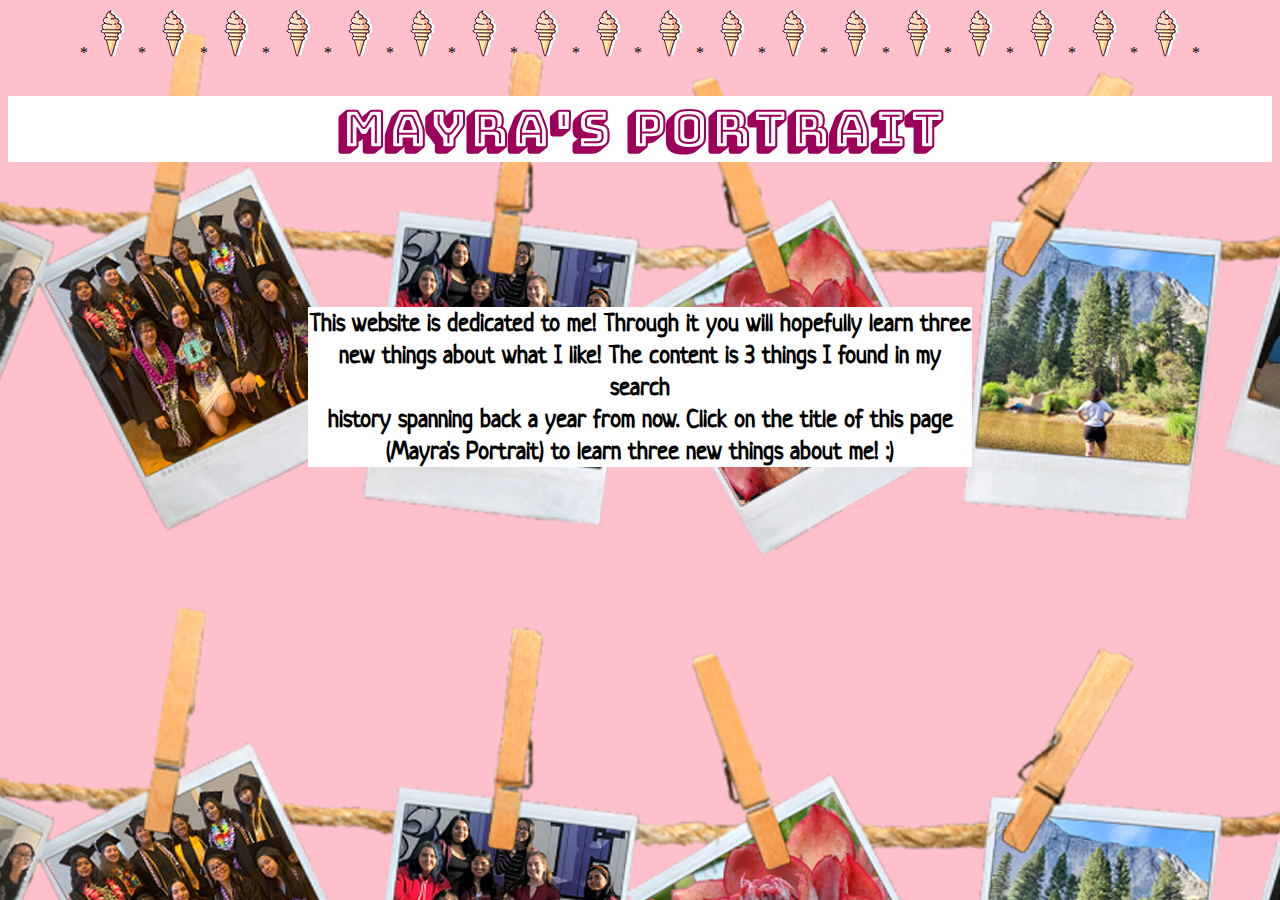
<file: index.html>
<!DOCTYPE html>
<html lang="3" dir="ltr">
  <head>
    <meta charset="utf-8">

      <link rel="stylesheet" type="text/css" href="css/style.css">

      <link href='https://fonts.googleapis.com/css?family=Bungee Shade' rel='stylesheet'>

      <link href="https://fonts.googleapis.com/css?family=Neucha&display=swap" rel="stylesheet">

      <link href="Mayra's Portrait Webpage">

          *<img src="images/ice_cream.png" alt="ice_cream.png">*
          <img src="images/ice_cream.png" alt="ice_cream.png">*
          <img src="images/ice_cream.png" alt="ice_cream.png">*
          <img src="images/ice_cream.png" alt="ice_cream.png">*
          <img src="images/ice_cream.png" alt="ice_cream.png">*
          <img src="images/ice_cream.png" alt="ice_cream.png">*
          <img src="images/ice_cream.png" alt="ice_cream.png">*
          <img src="images/ice_cream.png" alt="ice_cream.png">*
          <img src="images/ice_cream.png" alt="ice_cream.png">*
          <img src="images/ice_cream.png" alt="ice_cream.png">*
          <img src="images/ice_cream.png" alt="ice_cream.png">*
          <img src="images/ice_cream.png" alt="ice_cream.png">*
          <img src="images/ice_cream.png" alt="ice_cream.png">*
          <img src="images/ice_cream.png" alt="ice_cream.png">*
          <img src="images/ice_cream.png" alt="ice_cream.png">*
          <img src="images/ice_cream.png" alt="ice_cream.png">*
          <img src="images/ice_cream.png" alt="ice_cream.png">*
          <img src="images/ice_cream.png" alt="ice_cream.png">*

    <title>Mayra's Portrait</title>
  </head>
  <body>

<div id="one">
    <a href="Mayra's_Portrait_Webpage.html"><h1>Mayra's Portrait</h1></a>
</div>
<br>
<br>
<br>
<div id="onefive">
    <h6>This website is dedicated to me! Through it you will hopefully learn three<br>
    new things about what I like! The content is 3 things I found in my search<br>
    history spanning back a year from now. Click on the title of this page (Mayra's Portrait)
    to learn three new things about me! :)</h6>
</div>

  </body>
</html>
</file>
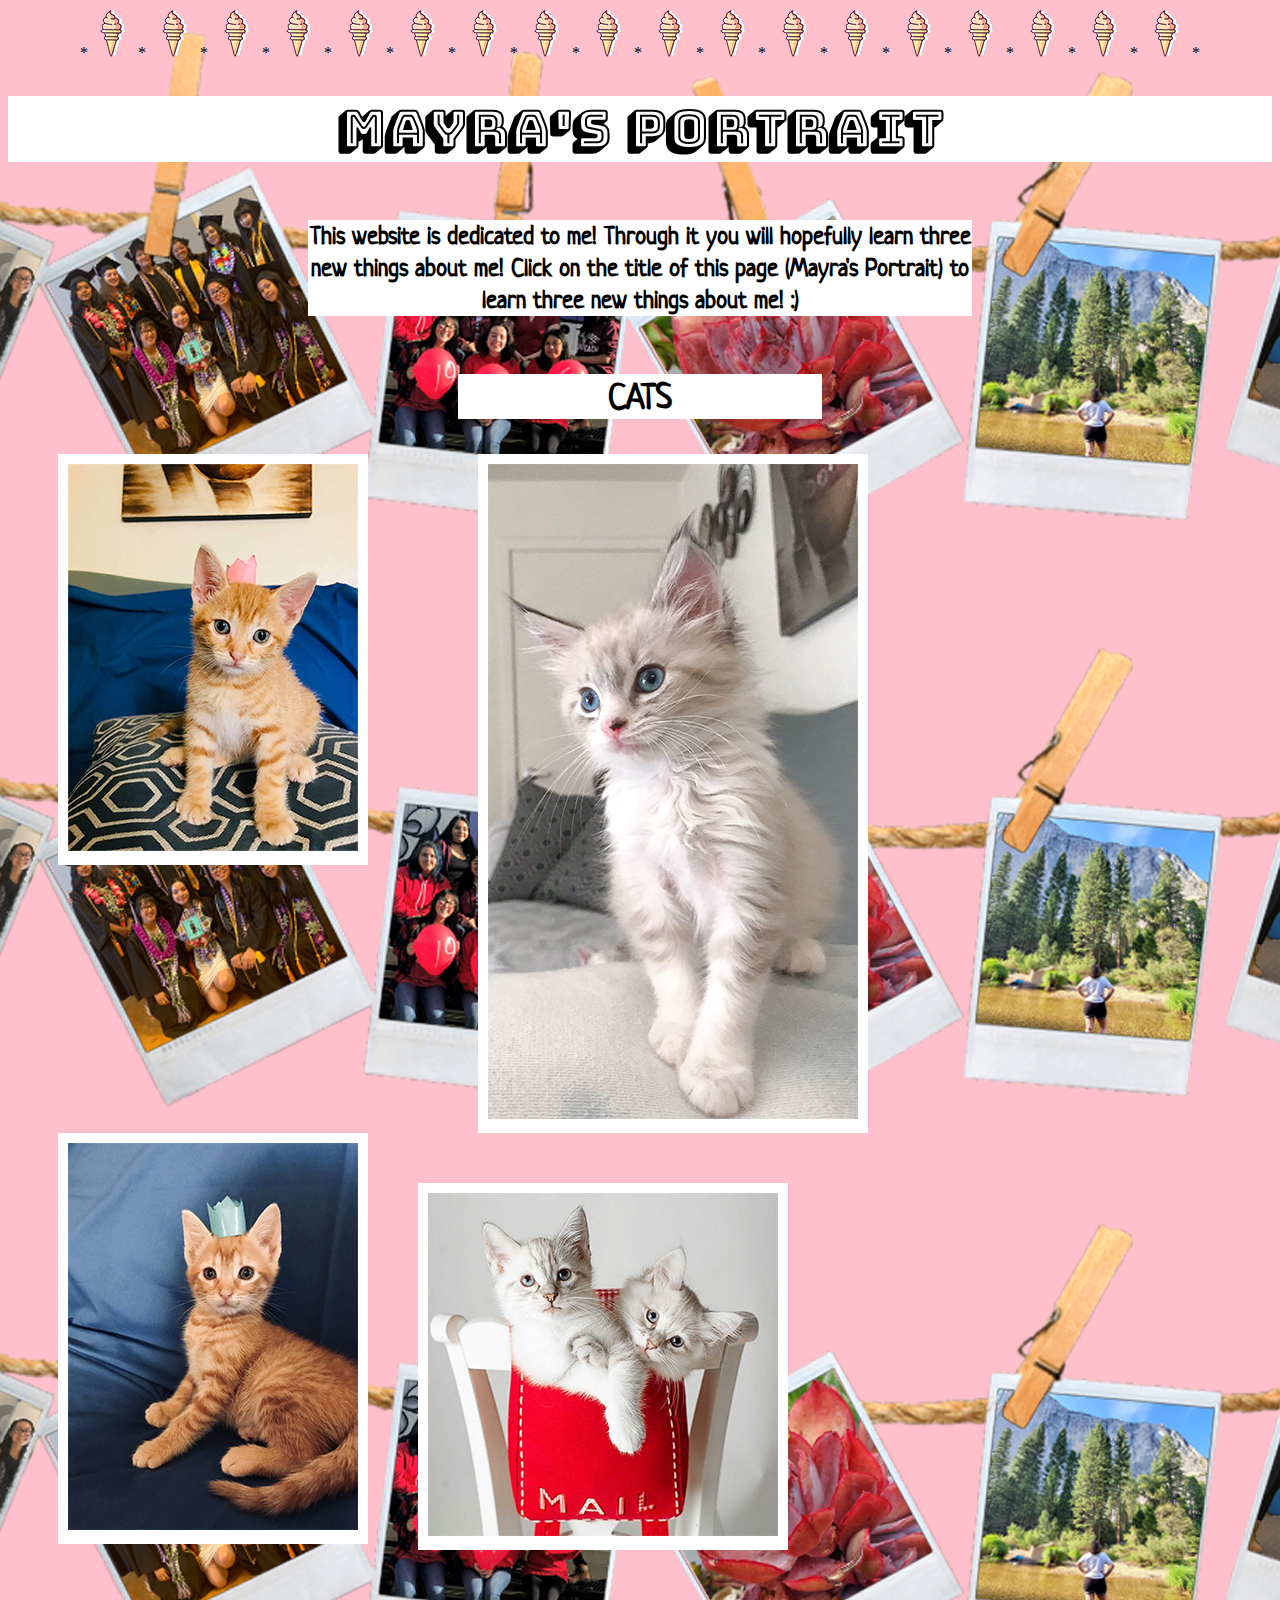
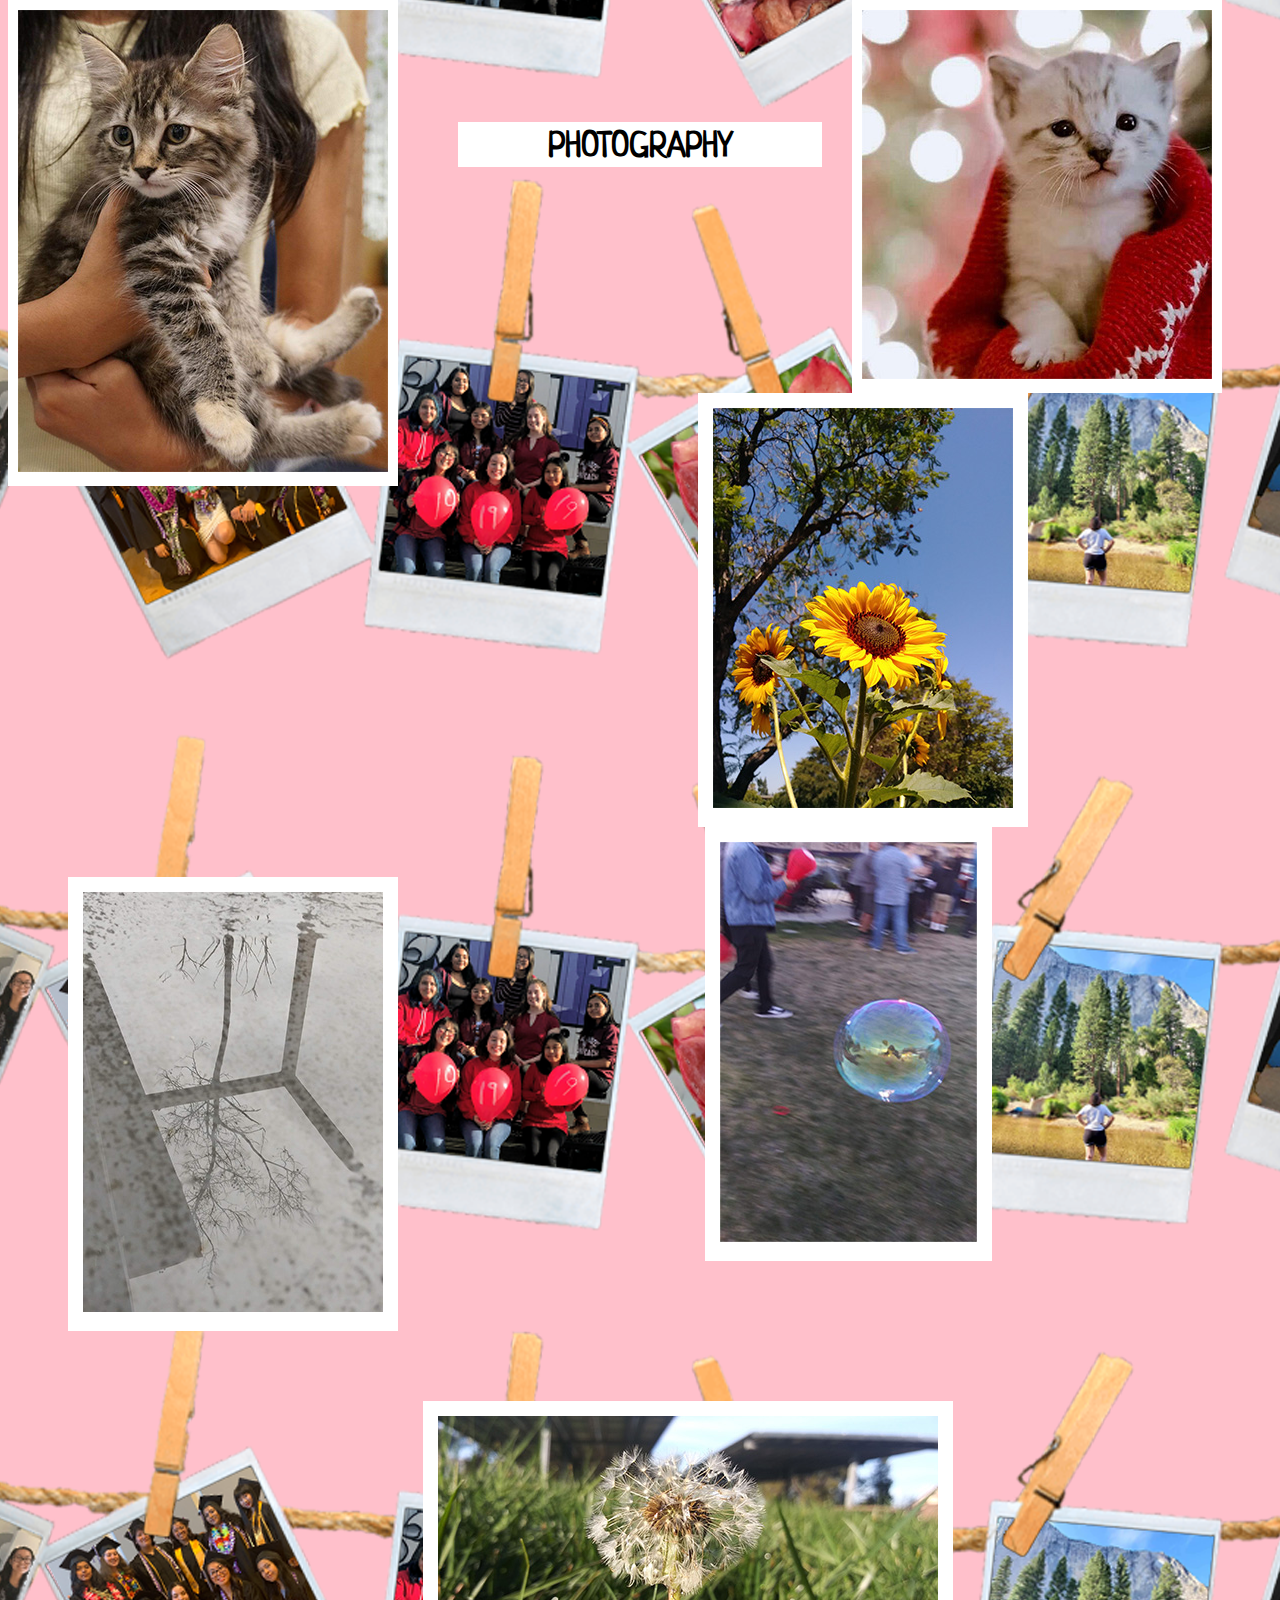
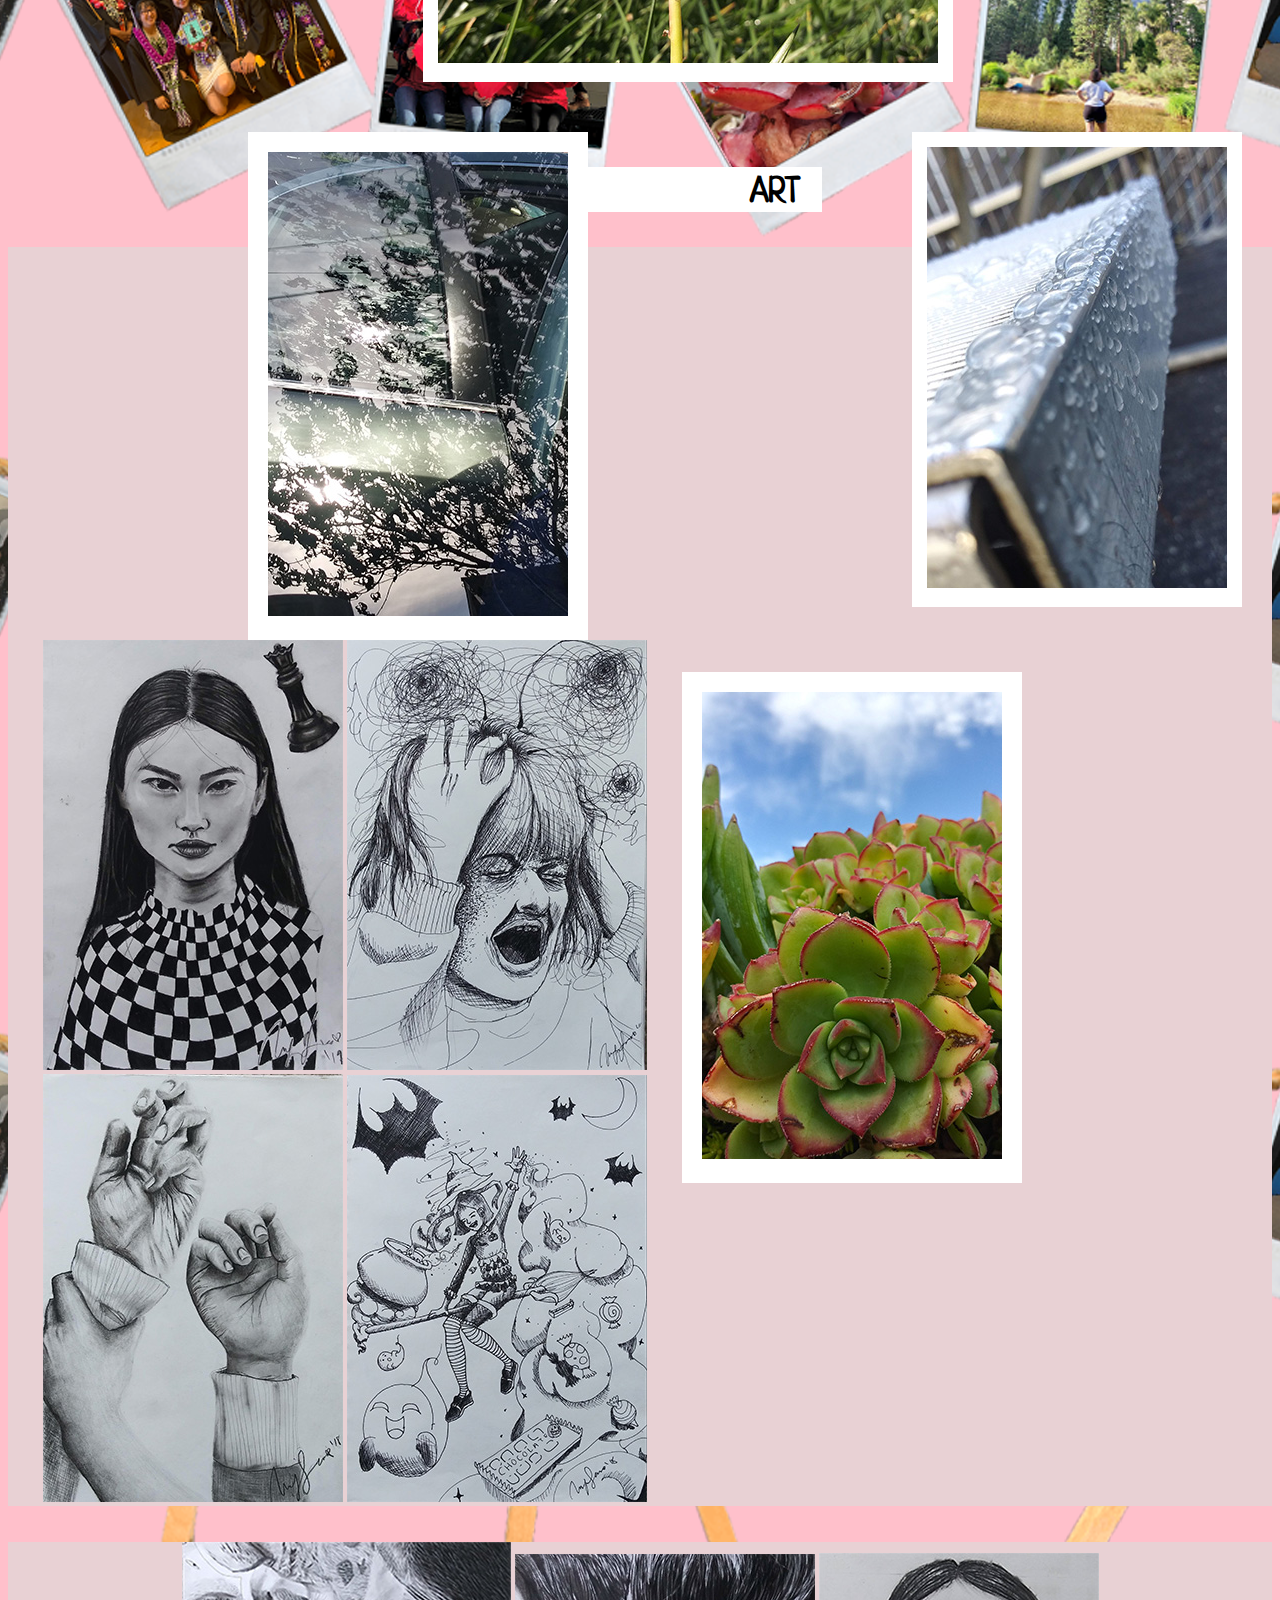
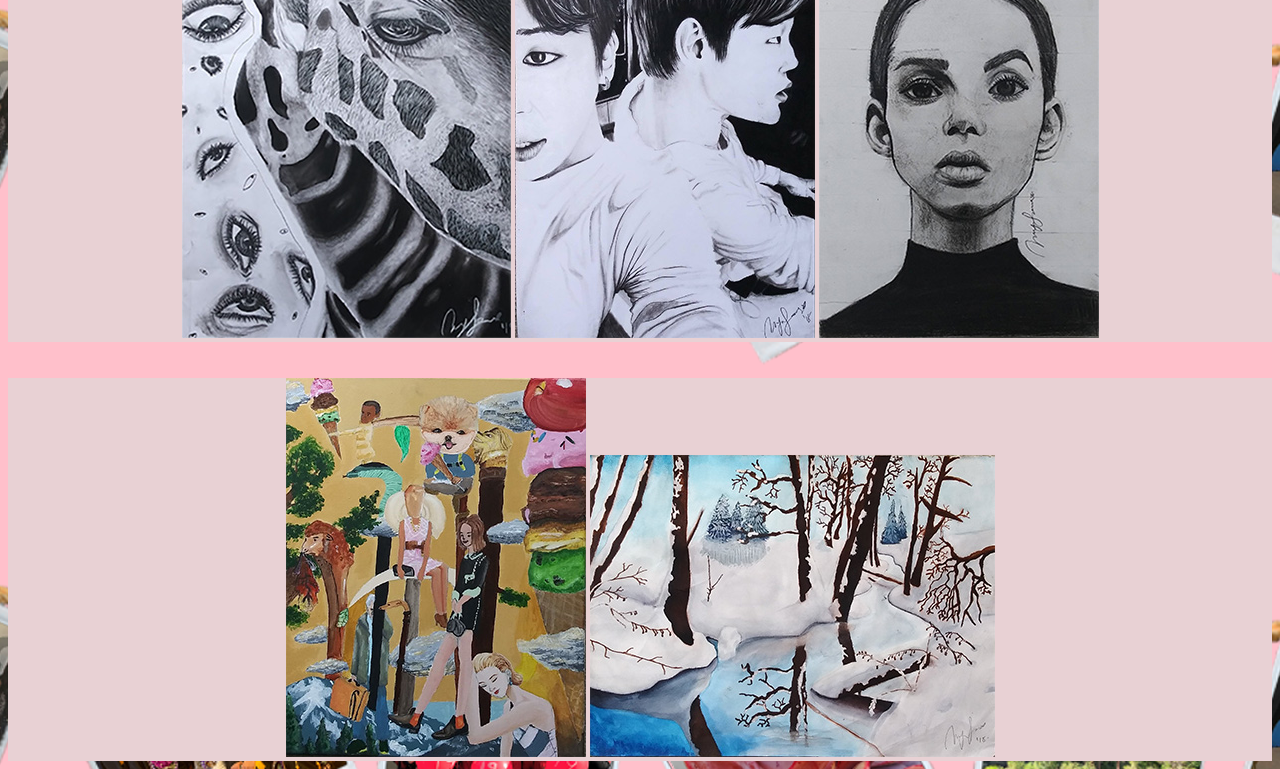
<file: Mayra's_Portrait_Webpage.html>
<!DOCTYPE html>
<html lang="3" dir="ltr">
  <head>
    <meta charset="utf-8">

      <link rel="stylesheet" type="text/css" href="css/style.css">

      <link href='https://fonts.googleapis.com/css?family=Bungee Shade' rel='stylesheet'>

      <link href="https://fonts.googleapis.com/css?family=Neucha&display=swap" rel="stylesheet">

          *<img src="images/ice_cream.png" alt="ice_cream.png">*
          <img src="images/ice_cream.png" alt="ice_cream.png">*
          <img src="images/ice_cream.png" alt="ice_cream.png">*
          <img src="images/ice_cream.png" alt="ice_cream.png">*
          <img src="images/ice_cream.png" alt="ice_cream.png">*
          <img src="images/ice_cream.png" alt="ice_cream.png">*
          <img src="images/ice_cream.png" alt="ice_cream.png">*
          <img src="images/ice_cream.png" alt="ice_cream.png">*
          <img src="images/ice_cream.png" alt="ice_cream.png">*
          <img src="images/ice_cream.png" alt="ice_cream.png">*
          <img src="images/ice_cream.png" alt="ice_cream.png">*
          <img src="images/ice_cream.png" alt="ice_cream.png">*
          <img src="images/ice_cream.png" alt="ice_cream.png">*
          <img src="images/ice_cream.png" alt="ice_cream.png">*
          <img src="images/ice_cream.png" alt="ice_cream.png">*
          <img src="images/ice_cream.png" alt="ice_cream.png">*
          <img src="images/ice_cream.png" alt="ice_cream.png">*
          <img src="images/ice_cream.png" alt="ice_cream.png">*

    <title>Mayra's Portrait</title>
  </head>
  <body>

<div id="one">
    <h1>Mayra's Portrait</h1>
</div>

<div id="onefive">
    <h6>This website is dedicated to me! Through it you will hopefully learn three<br>
    new things about me! Click on the title of this page (Mayra's Portrait) to <br>
    learn three new things about me! :)</h6>
</div>

<div id="two">
    <h3>CATS</h3>
</div>

<div id="three">
  <img src="images/cat_folder/1.jpg" alt="1.jpg">
</div>

<div id="four">
  <img src="images/cat_folder/8.jpg" alt="8.jpg">
</div>

<div id="five">
  <img src="images/cat_folder/2.jpg" alt="2.jpg">
</div>

<div id="six">
  <img src="images/cat_folder/5.jpg" alt="5.jpg">
</div>

<div id="seven">
  <img src="images/cat_folder_2/11.jpg" alt="11.jpg">
</div>

<div id="eight">
  <img src="images/cat_folder/7.jpg" alt="7.jpg">
</div>
<br>

<div id="nine">
    <h3>PHOTOGRAPHY</h3>
</div>

<div id="ten">
  <img src="images/photography/1.jpg" alt="1.jpg">
</div>

<div id="eleven">
  <img src="images/photography/3.jpg" alt="3.jpg">
</div>

<div id="twelve">
  <img src="images/photography/5.jpg" alt="5.jpg">
</div>

<div id="thirteen">
  <img src="images/photography/6.jpg" alt="6.jpg">
</div>

<div id="fourteen">
  <img src="images/photography/4.jpg" alt="4.jpg">
</div>

<div id="fifteen">
  <img src="images/photography/2.jpg" alt="2.jpg">
</div>

<div id="sixteen">
  <img src="images/photography/7.jpg" alt="7.jpg">
</div>

<div id="seventeen">
    <h3>ART</h3>
</div>

<div id="eighteen">
  <img src="images/art/chess.jpg" alt="chess.jpg">
  <img src="images/art/girl_screaming.jpg" alt="girl_screaming.jpg">
  <img src="images/art/hands.jpg" alt="hands.jpg">
  <img src="images/art/halloween_witch.jpg" alt="halloween_witch.jpg">
</div>

  <br>
  <br>

<div id="nineteen">
  <img src="images/art/giraffe.jpg" alt="giraffe.jpg">
  <img src="images/art/jimin.jpg" alt="jimin.jpg">
  <img src="images/art/portrait.jpg" alt="portrait.jpg">
</div>

  <br>
  <br>

<div id="twenty">
  <img src="images/art/surrealism_painting.jpg" alt="surrealism_painting.jpg">
  <img src="images/art/snow.jpg" alt="snow.jpg">
</div>

  </body>
</html>
</file>
<file: css/style.css>
h1 {
    font-family: 'Bungee Shade';
    font-size: 50px;
}

h3 {
    font-family: 'Neucha';
    font-size: 35px;
}

h6 {
    font-family: 'Neucha';
    font-size: 25px;
}

body {
  text-align: center;
  background-color: pink;
  background-image: url("/images/polaroidsc.png");
  background-position: top;
}

#one {
  background-color: white;
}

#onefive{
  background-color: white;
  margin-left: 300px;
  margin-right: 300px;
}

#two {
  background-color: white;
  margin-left: 450px;
  margin-right: 450px;
}

#three {
  background-color: white;
  float:left;
  padding: 10px;
  margin-left: 50px;
  margin-right: 50px;
}

#four {
  background-color: white;
  float: left;
  padding: 10px;
  margin-left: 60px;
  margin-right: 50px;
}

#five {
  background-color: white;
  float: left;
  margin-left: 50px;
  padding: 10px;
}

#six {
  background-color: white;
  float: left;
  padding: 10px;
  margin-right: 50px;
  margin-left: 50px;
  margin-top: 50px;
}

#seven {
  background-color: white;
  float: left;
  padding:10px;
  margin-right: 50px;
  margin-top: 50px;
  margin-bottom: 50px;
}

#eight {
background-color: white;
float: right;
padding: 10px;
margin-right: 50px;
margin-top: 50px;
}

#nine {
  background-color: white;
  margin-left: 450px;
  margin-right: 450px;
  margin-top: 1250px;
}

#ten {
  background-color: white;
  float: left;
  padding: 15px;
  margin-left: 250px;
}

#eleven {
  background-color: white;
  padding: 15px;
  float: right;
  margin-right: 280px;
}

#twelve {
  padding: 15px;
  background-color: white;
  float: left;
  margin-top: 50px;
  margin-left: 60px;
}

#thirteen {
  background-color: white;
  padding: 15px;
  float: left;
  margin-top: 140px;
  margin-left: 25px;
}

#fourteen {
  background-color: white;
  padding: 15px;
  float: right;
  margin-right: 30px;
  margin-top: 50px;
}

#fifteen {
  background-color: white;
  padding: 20px;
  float: left;
  margin-top: 50px;
  margin-right: 140px;
  margin-left: 240px;
}

#sixteen {
  background-color: white;
  padding: 20px;
  float: right;
  margin-top: 32px;
  margin-right: 250px;
}

#seventeen {
  background-color: white;
  margin-left: 450px;
  margin-right: 450px;
  margin-top: 1600px;
}

#eighteen {
  background-color: #E8D1D4;
}

#nineteen {
  background-color: #E8D1D4;
}

#twenty {
  background-color: #E8D1D4;
}

#twentyone {
  background-color: white;

}

a {
  color:#9C005B;
  text-decoration: none;
}

a:visited {
  color:#62005B;
}

a:active {
  color: orange;
}

a:hover {
  color:orange;
}
</file>
